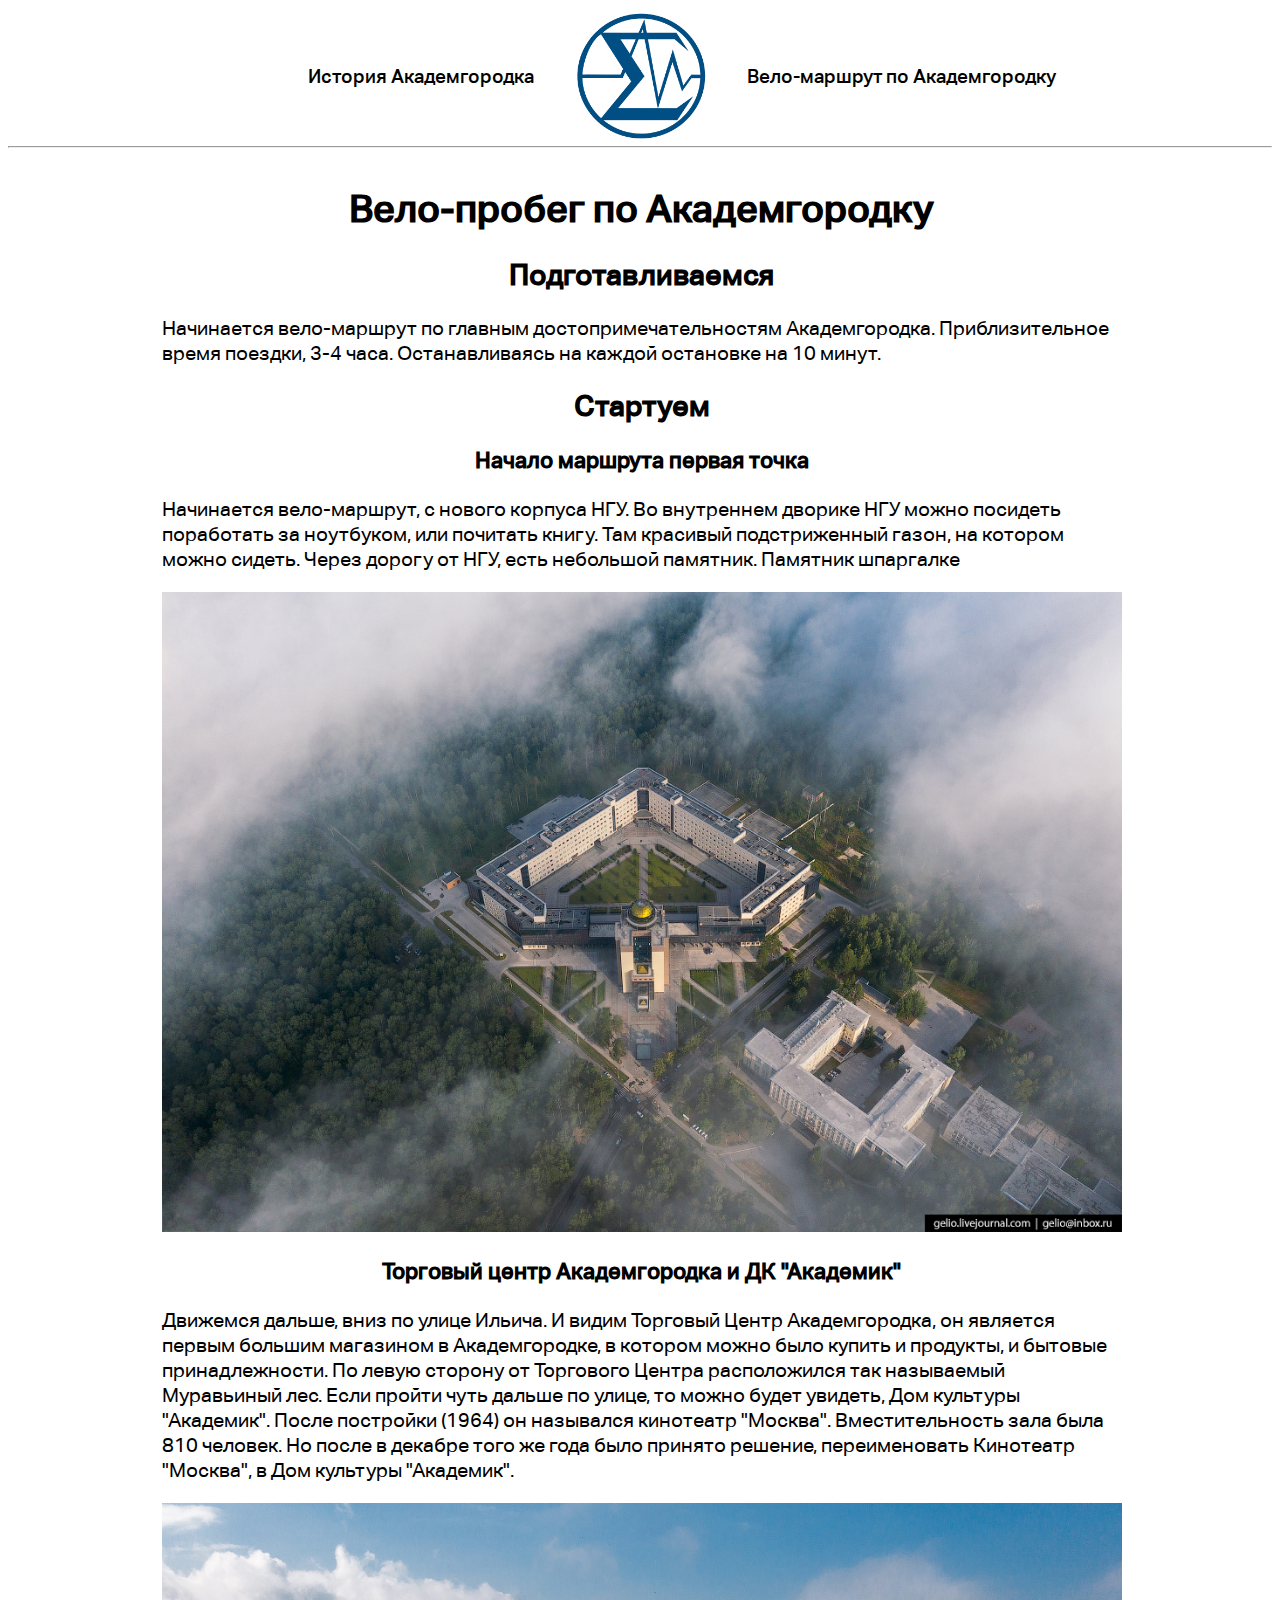
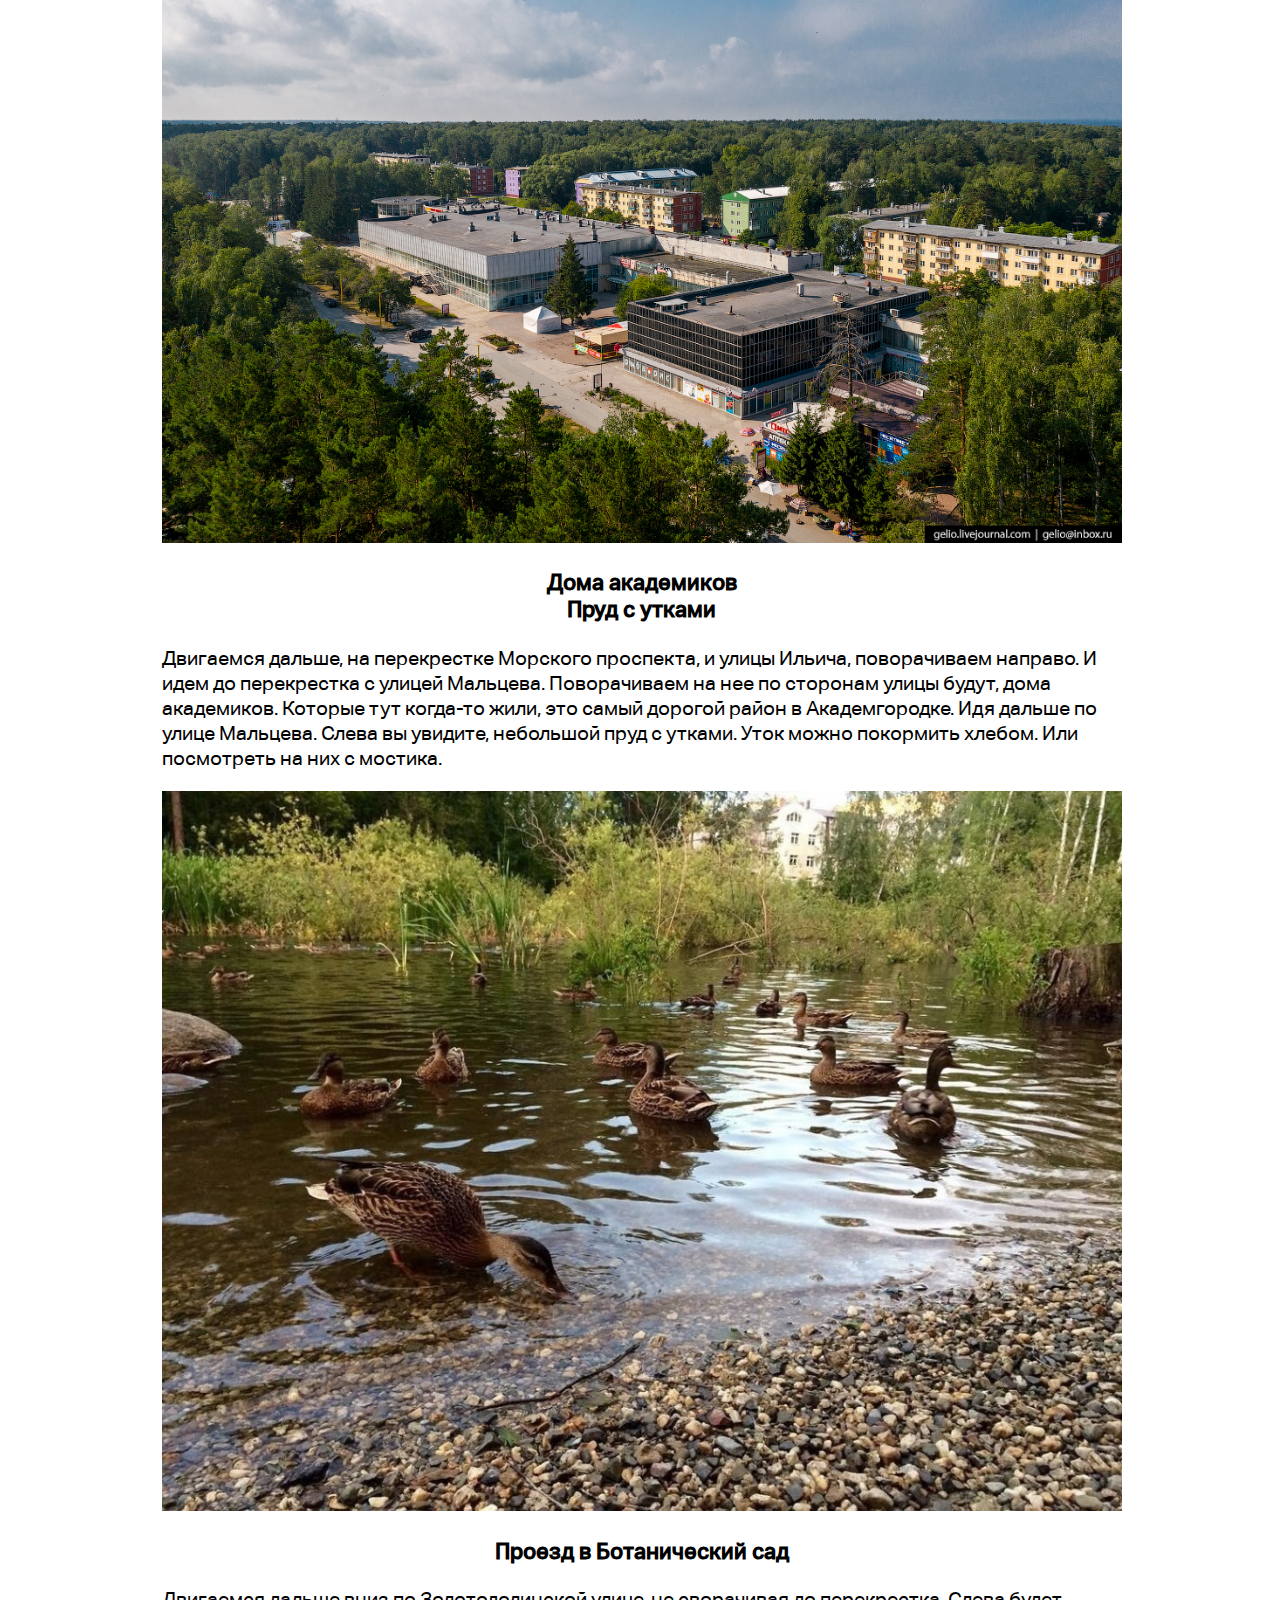
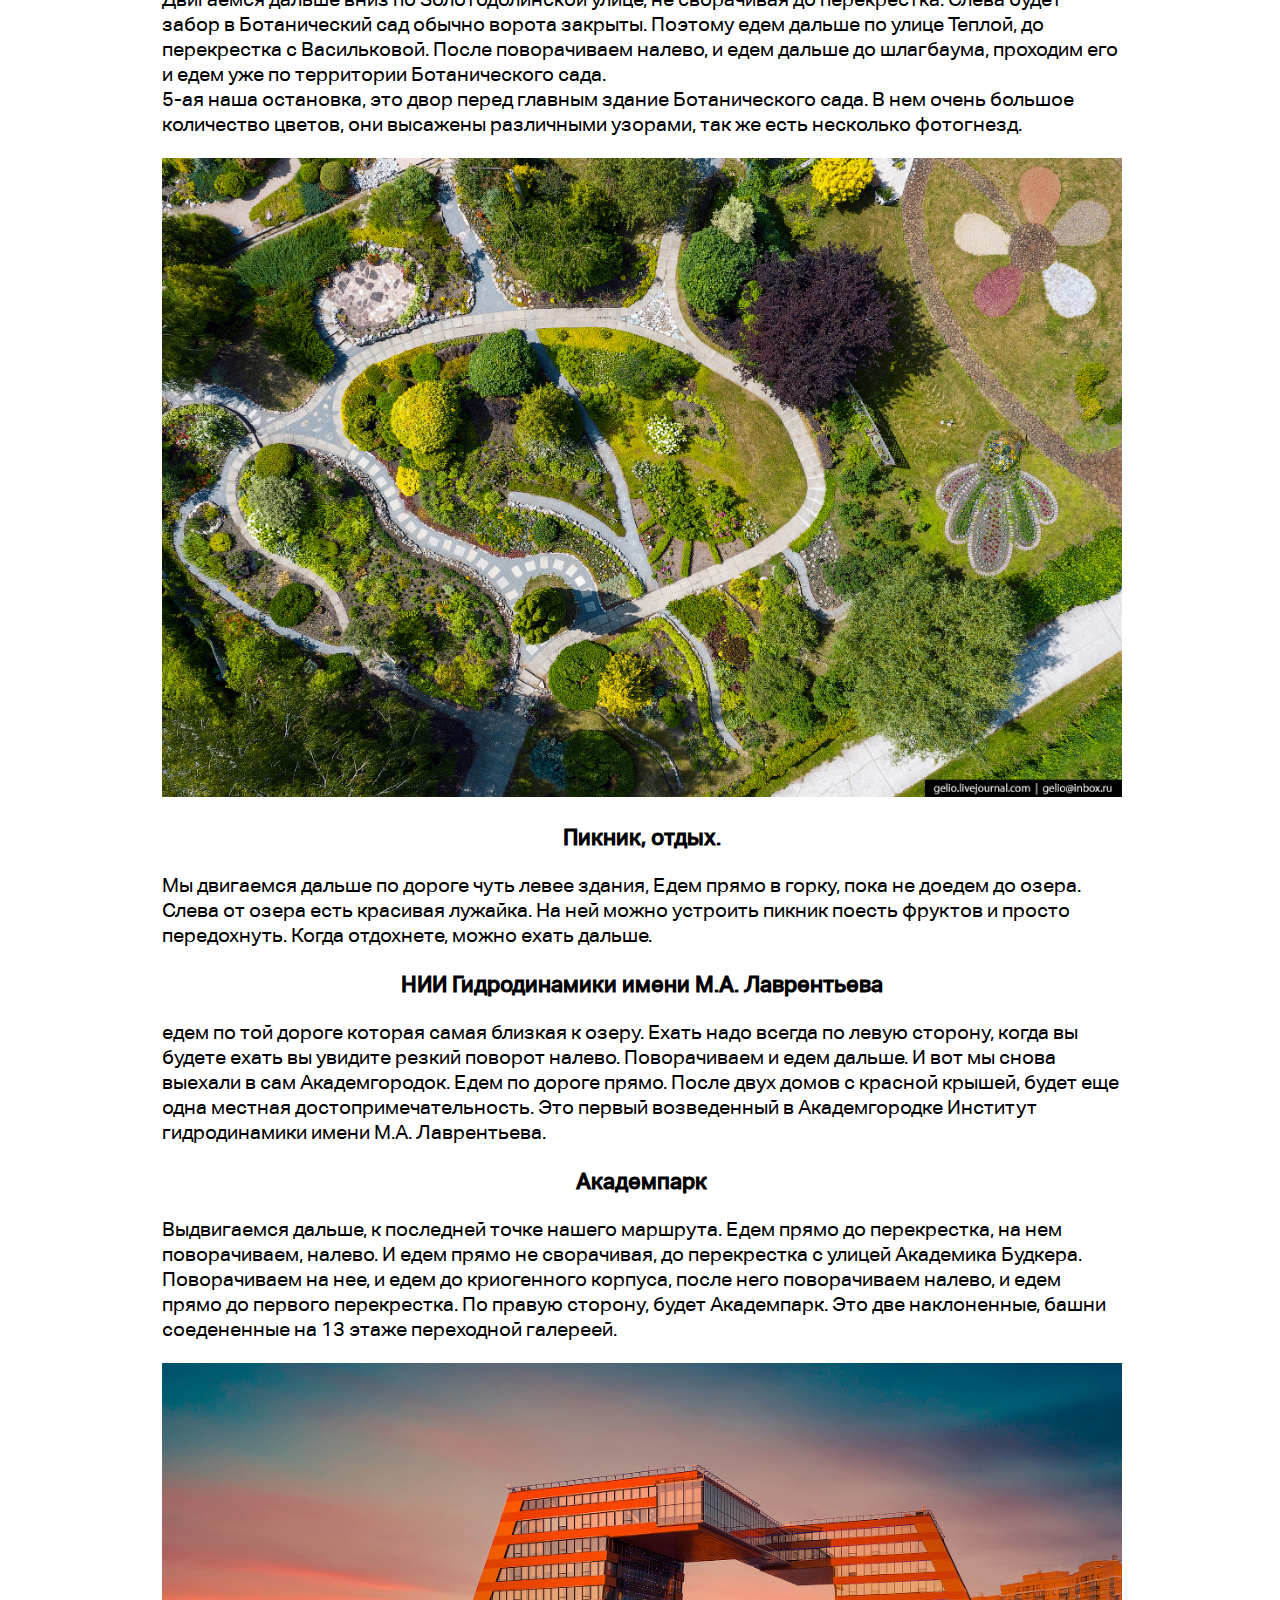
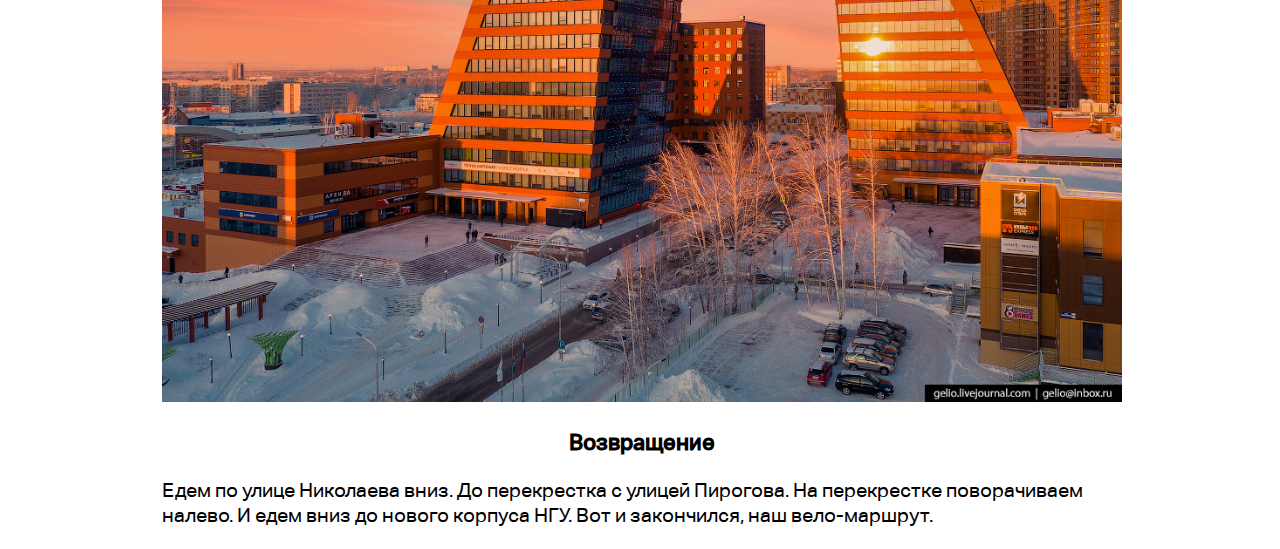
<file: File/attractions/index.html>
<!DOCTYPE html>
<html lang="ru">
<head>
    <meta charset="UTF-8">
    <meta http-equiv="X-UA-Compatible" content="IE=edge">
    <meta name="viewport" content="width=device-width, initial-scale=1.0">
    <title>Академгородок | Вело-маршрут</title>
    <link rel="stylesheet" href="style.css">
</head>
<body>
    <div class="head">
        <a href="../../File/history/index.html" class="a_historu_url a_tegs_url">История Академгородка</a>
        <a href="../../File/main/index.html"><img src="../../Source/all/src_254f31e83eeb7dd9.png" alt="" class="img_logo_head"></a>
        <a href="../../File/attractions/index.html" class="a_attraction_url a_tegs_url">Вело-маршрут по Академгородку</a>
    </div>
    <hr>
    <div class="main1">
        <h1>Вело-пробег по Академгородку</h1>
        <h2>Подготавливаемся</h2>
        <p>Начинается вело-маршрут по главным достопримечательностям Академгородка. Приблизительное время поездки, 3-4 часа. Останавливаясь на каждой остановке на 10 минут.</p>
        <h2>Стартуем</h2>
        <h3>Начало маршрута первая точка</h3>
        <p>Начинается вело-маршрут, с нового корпуса НГУ. Во внутреннем дворике НГУ можно посидеть поработать за ноутбуком, или почитать книгу. Там красивый подстриженный газон, на котором можно сидеть. Через дорогу от НГУ, есть небольшой памятник. Памятник шпаргалке</p>
        <img src="../../Source/attractions/17_akadem.jpg" alt="" class="img_main">
        <h3>Торговый центр Академгородка и ДК "Академик"</h3>
        <p>Движемся дальше, вниз по улице Ильича. И видим Торговый Центр Академгородка, он является первым большим магазином в Академгородке, в котором можно было купить и продукты, и бытовые принадлежности. По левую сторону от Торгового Центра расположился так называемый Муравьиный лес. Если пройти чуть дальше по улице, то можно будет увидеть, Дом культуры "Академик". После постройки (1964) он назывался кинотеатр "Москва". Вместительность зала была 810 человек. Но после в декабре того же года было принято решение, переименовать Кинотеатр "Москва", в Дом культуры "Академик".</p>
        <img src="../../Source/attractions/24_akadem.jpg" alt="" class="img_main">
        <h3>Дома академиков<br>Пруд с утками</h3>
        <p>Двигаемся дальше, на перекрестке Морского проспекта, и улицы Ильича, поворачиваем направо. И идем до перекрестка с улицей Мальцева. Поворачиваем на нее по сторонам улицы будут, дома академиков. Которые тут когда-то жили, это самый дорогой район в Академгородке. Идя дальше по улице Мальцева. Слева вы увидите, небольшой пруд с утками. Уток можно покормить хлебом. Или посмотреть на них с мостика.</p>
        <img src="../../Source/attractions/image.jpg" alt="" class="img_main">
        <h3>Проезд в Ботанический сад</h3>
        <p>Двигаемся дальше вниз по Золотодолинской улице, не сворачивая до перекрестка. Слева будет забор в Ботанический сад обычно ворота закрыты. Поэтому едем дальше по улице Теплой, до перекрестка с Васильковой. После поворачиваем налево, и едем дальше до шлагбаума, проходим его и едем уже по территории Ботанического сада. <br> 5-ая наша остановка, это двор перед главным здание Ботанического сада. В нем очень большое количество цветов, они высажены различными узорами, так же есть несколько фотогнезд.</p>
        <img src="../../Source/attractions/37_akadem.jpg" alt="" class="img_main">
        <h3>Пикник, отдых.</h3>
        <p>Мы двигаемся дальше по дороге чуть левее здания, Едем прямо в горку, пока не доедем до озера. Слева от озера есть красивая лужайка. На ней можно устроить пикник поесть фруктов и просто передохнуть. Когда отдохнете, можно ехать дальше.</p>
        <h3>НИИ Гидродинамики имени М.А. Лаврентьева</h3>
        <p>едем по той дороге которая самая близкая к озеру. Ехать надо всегда по левую сторону, когда вы будете ехать вы увидите резкий поворот налево. Поворачиваем и едем дальше. И вот мы снова выехали в сам Академгородок. Едем по дороге прямо. После двух домов с красной крышей, будет еще одна местная достопримечательность. Это первый возведенный в Академгородке Институт гидродинамики имени М.А. Лаврентьева. </p>
        <h3>Академпарк</h3>
        <p>Выдвигаемся дальше, к последней точке нашего маршрута. Едем прямо до перекрестка, на нем поворачиваем, налево. И едем прямо не сворачивая, до перекрестка с улицей Академика Будкера. Поворачиваем на нее, и едем до криогенного корпуса, после него поворачиваем налево, и едем прямо до первого перекрестка. По правую сторону, будет Академпарк. Это две наклоненные, башни соедененные на 13 этаже переходной галереей.</p>
        <img src="../../Source/attractions/39_akadem.jpg" alt="" class="img_main">
        <h3>Возвращение</h3>
        <p>Едем по улице Николаева вниз. До перекрестка с улицей Пирогова. На перекрестке поворачиваем налево. И едем вниз до нового корпуса НГУ. Вот и закончился, наш вело-маршрут.</p>
    </div>
</body>
</html>
</file>
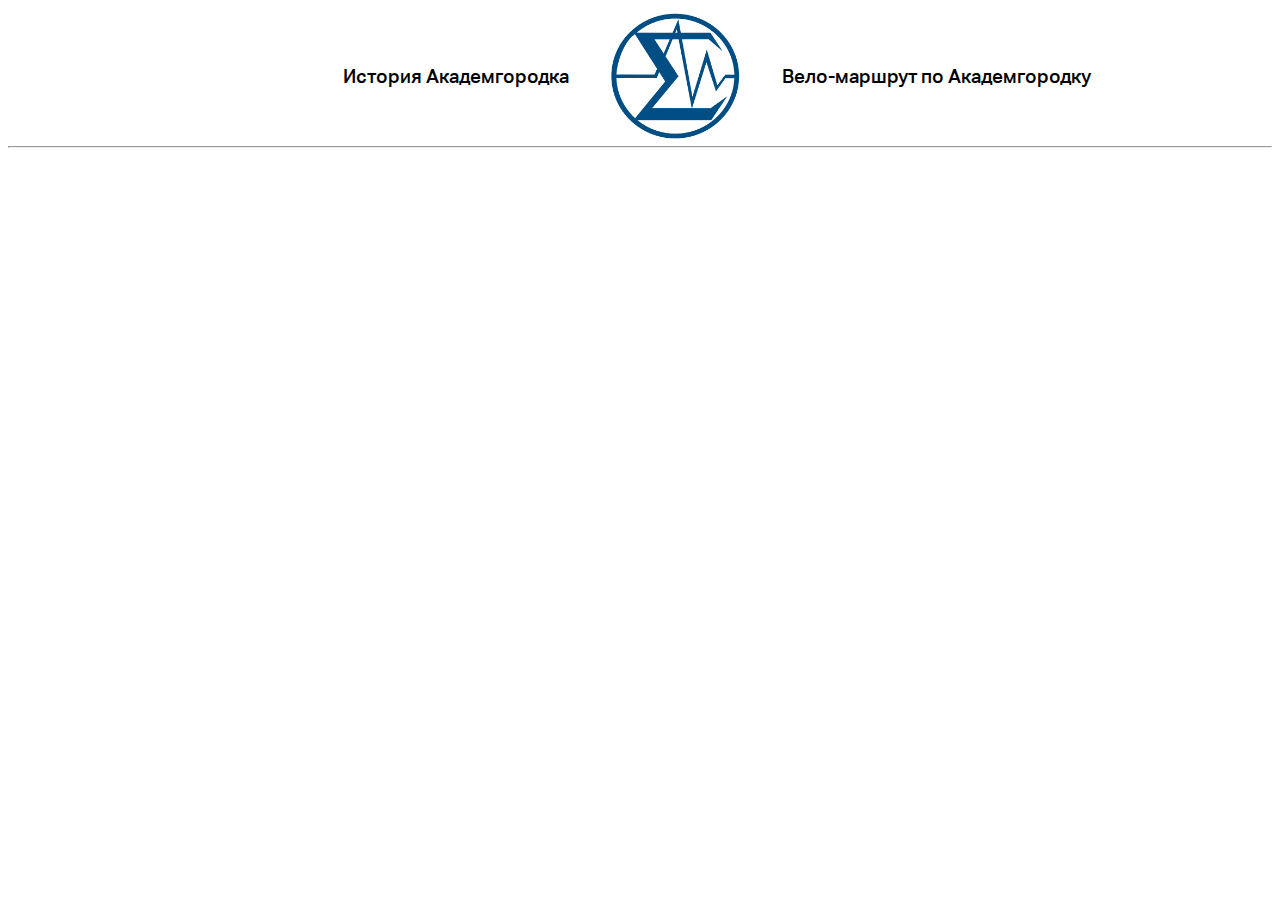
<file: File/history/index.html>
<!DOCTYPE html>
<html lang="ru">
<head>
    <meta charset="UTF-8">
    <meta http-equiv="X-UA-Compatible" content="IE=edge">
    <meta name="viewport" content="width=device-width, initial-scale=1.0">
    <title>Академгородок | История</title>
    <link rel="stylesheet" href="style.css">
</head>
<body>
    <div class="head">
        <a href="../../File/history/index.html" class="a_historu_url a_tegs_url">История Академгородка</a>
        <a href="../../File/main/index.html"><img src="../../Source/all/src_254f31e83eeb7dd9.png" alt="" class="img_logo_head"></a>
        <a href="../../File/attractions/index.html" class="a_attraction_url a_tegs_url">Вело-маршрут по Академгородку</a>
    </div>
    <hr>
</body>
</html>
</file>
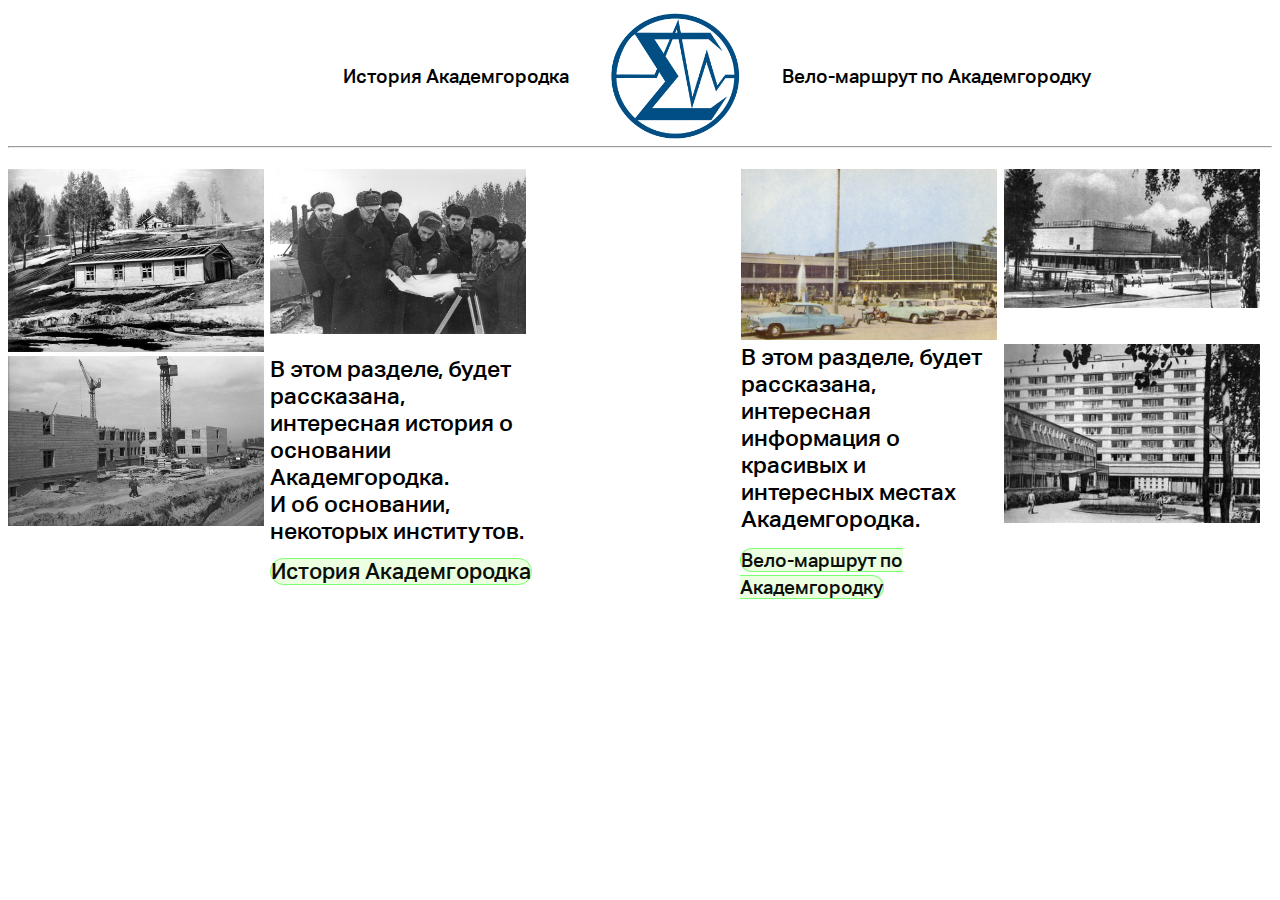
<file: File/main/index.html>
<!DOCTYPE html>
<html lang="ru">
<head>
    <meta charset="UTF-8">
    <meta http-equiv="X-UA-Compatible" content="IE=edge">
    <meta name="viewport" content="width=device-width, initial-scale=1.0">
    <title>Академгородок | Главная</title>
    <link rel="stylesheet" href="style.css">
</head>
<body>
    <div class="head">
        <a href="../../File/history/index.html" class="a_historu_url a_tegs_url">История Академгородка</a>
        <a href="../../File/main/index.html"><img src="../../Source/all/src_254f31e83eeb7dd9.png" alt="" class="img_logo_head"></a>
        <a href="../../File/attractions/index.html" class="a_attraction_url a_tegs_url">Вело-маршрут по Академгородку</a>
    </div>
    <hr>
    <div class="body">
        <div class="main">
            <div class="main_history">
                <div class="main_history_img1"><img src="../../Source/all/lavrentiev_smotrit_chertizi.jpg" alt="" class="lavrentiev_smotrit_chertizi main_history_image"></div>
                <div class="main_history_img2"><img src="../../Source/all/pervay_labaratoria__barak_pod_oknami_doma_lavrentieva.jpg" alt="" class="pervay_labaratoria__barak_pod_oknami_doma_lavrentieva main_history_image"></div>
                <div class="main_history_img3"><img src="../../Source/all/stroitelstvo_nii_gidrodinamiki.jpg" alt="" class="stroitelstvo_nii_gidrodinamiki main_history_image"></div>
                <div class="main_history_text">
                    В этом разделе, будет рассказана, интересная история о основании Академгородка.<br>И об основании, некоторых институтов.
                    <a href="../../File/history/index.html" class="a_historu_url a_tegs_url a_historu_url_main">История Академгородка</a>
                </div>
            </div>
            <div class="main_attraction">
                <div class="main_attraction_text">
                    В этом разделе, будет рассказана, интересная информация о красивых и интересных местах Академгородка. <br>
                    <a href="../../File/attractions/index.html" class="a_attraction_url a_tegs_url a_attraction_url_main">Вело-маршрут по Академгородку</a>
                </div>
                <div class="main_attraction_img1"><img src="../../Source/all/torgovyi_center.jpg" alt="" class="main_history_image"></div>
                <div class="main_attraction_img2"><img src="../../Source/all/kinoteatr_moskva.jpg" alt="" class="main_history_image"></div>
                <div class="main_attraction_img3"><img src="../../Source/all/Gostinica_zolotaya_dolina.jpg" alt="" class="main_history_image"></div>
            </div>
        </div>
    </div>
</body>
</html>
</file>
<file: File/attractions/style.css>
@font-face {
    font-family: SST_light;
    src: url("../../Source/all/SST_light/SST-Light.ttf");
}

@font-face {
    font-family: SST_UL;
    src: url("../../Source/all/SST_UL/SST-UltraLight.ttf");
}

@font-face {
    font-family: BebasNeue;
    src: url("../../Source/all/BebasNeue/bebasneuelight.ttf");
}

@font-face {
    font-family: aktiv-grotesk_m;
    src: url("../../Source/all/aktiv-grotesk/AktivGroteskCorp-Medium.ttf");
}

@font-face {
    font-family: aktiv-grotesk_l;
    src: url("../../Source/all/aktiv-grotesk/AktivGroteskCorp-Regular.ttf");
}

@font-face {
    font-family: aktiv-grotesk_b;
    src: url("../../Source/all/aktiv-grotesk/AktivGroteskCorp-Bold.ttf");
}

body {
    overflow-x: hidden;
}

.head {
    text-align: center;
    position: relative;
    left: 1.3vw;
}

.a_tegs_url {
    text-decoration: none;
    color: black;
    text-decoration: none;
    font-family: aktiv-grotesk_m;
    font-size: 1.5vw;
    position: relative;
    top: -5vw;
    background-image: linear-gradient(currentColor, currentColor);
    background-position: 0% 100%;
    background-repeat: no-repeat;
    background-size: 0% 2px;
    transition: background-size .5s cubic-bezier(0.215, 0.610, 0.355, 1);
}

.a_tegs_url:hover {
    background-size: 100% 2px;
}

.a_attraction_url {
    position: relative;
    left: 4vw;
}

.img_logo_head {
    width: 12vw;
    position: relative;
    left: 2vw;
}

hr {
    position: relative;
    top: -1vw;
}

iframe {
    position: relative;
    left: 15vw;
}

h1,h2,h3,h4 {
    text-align: center;
    font-family: aktiv-grotesk_m;
}

.main1 {
    width: 75vw;
    position: relative;
    left: 12vw;
    font-family: aktiv-grotesk_m;
    font-size: 1.5vw;
}

p {
    font-family: aktiv-grotesk_l;
    font-size: 1.6vw;
}

.img_main {
    width: 75vw;
}
</file>
<file: File/history/style.css>
@font-face {
    font-family: SST_light;
    src: url("../../Source/all/SST_light/SST-Light.ttf");
}

@font-face {
    font-family: SST_UL;
    src: url("../../Source/all/SST_UL/SST-UltraLight.ttf");
}

@font-face {
    font-family: BebasNeue;
    src: url("../../Source/all/BebasNeue/bebasneuelight.ttf");
}

@font-face {
    font-family: aktiv-grotesk_m;
    src: url("../../Source/all/aktiv-grotesk/AktivGroteskCorp-Medium.ttf");
}

@font-face {
    font-family: aktiv-grotesk_l;
    src: url("../../Source/all/aktiv-grotesk/AktivGroteskCorp-Regular.ttf");
}

@font-face {
    font-family: aktiv-grotesk_b;
    src: url("../../Source/all/aktiv-grotesk/AktivGroteskCorp-Bold.ttf");
}

.head {
    text-align: center;
    position: relative;
    left: 4vw;
}

.a_tegs_url {
    text-decoration: none;
    color: black;
    text-decoration: none;
    font-family: aktiv-grotesk_m;
    font-size: 1.5vw;
    position: relative;
    top: -5vw;
    background-image: linear-gradient(currentColor, currentColor);
    background-position: 0% 100%;
    background-repeat: no-repeat;
    background-size: 0% 2px;
    transition: background-size .5s cubic-bezier(0.215, 0.610, 0.355, 1);
}

.a_tegs_url:hover {
    background-size: 100% 2px;
}

.a_attraction_url {
    position: relative;
    left: 4vw;
}

.img_logo_head {
    width: 12vw;
    position: relative;
    left: 2vw;
}

hr {
    position: relative;
    top: -1vw;
}
</file>
<file: File/main/style.css>
@font-face {
    font-family: SST_light;
    src: url("../../Source/all/SST_light/SST-Light.ttf");
}

@font-face {
    font-family: SST_UL;
    src: url("../../Source/all/SST_UL/SST-UltraLight.ttf");
}

@font-face {
    font-family: BebasNeue;
    src: url("../../Source/all/BebasNeue/bebasneuelight.ttf");
}

@font-face {
    font-family: aktiv-grotesk_m;
    src: url("../../Source/all/aktiv-grotesk/AktivGroteskCorp-Medium.ttf");
}

@font-face {
    font-family: aktiv-grotesk_l;
    src: url("../../Source/all/aktiv-grotesk/AktivGroteskCorp-Regular.ttf");
}

@font-face {
    font-family: aktiv-grotesk_b;
    src: url("../../Source/all/aktiv-grotesk/AktivGroteskCorp-Bold.ttf");
}

.head {
    text-align: center;
    position: relative;
    left: 4vw;
}

.a_tegs_url {
    text-decoration: none;
    color: black;
    text-decoration: none;
    font-family: aktiv-grotesk_m;
    font-size: 1.5vw;
    position: relative;
    top: -5vw;
    background-image: linear-gradient(currentColor, currentColor);
    background-position: 0% 100%;
    background-repeat: no-repeat;
    background-size: 0% 2px;
    transition: background-size .5s cubic-bezier(0.215, 0.610, 0.355, 1);
}

.a_tegs_url:hover {
    background-size: 100% 2px;
}

.a_attraction_url {
    position: relative;
    left: 4vw;
}

.img_logo_head {
    width: 12vw;
    position: relative;
    left: 2vw;
}

hr {
    position: relative;
    top: -1vw;
}



.main {
    display: grid;
    grid-template-columns: 1fr 1fr;
    grid-template-rows: 1fr;
    gap: 0px 0px;
    grid-template-areas:
      "main_history main_attraction";
}

.main_history {
    display: grid;
    grid-template-columns: 1fr 1fr;
    grid-template-rows: 1fr 1fr 1fr;
    gap: 0px 0px;
    grid-template-areas:
      "main_history_img2 main_history_img1"
      "main_history_img3 main_history_text"
      ". main_history_text";
    grid-area: main_history;
    height: 25vw;
    width: 41vw;
}

.main_history_img1 {
    grid-area: main_history_img1;
}

.main_history_img2 {
    grid-area: main_history_img2;
}

.main_history_img3 {
    grid-area: main_history_img3;
}

.main_history_text {
    grid-area: main_history_text;
    font-family: aktiv-grotesk_m;
    font-size: 1.8vw;
}

.main_attraction {
    display: grid;
    grid-template-columns: 1fr 1fr;
    grid-template-rows: 1fr 1fr 1fr;
    gap: 0px 0px;
    grid-template-areas:
      "main_attraction_img1 main_attraction_img2"
      "main_attraction_text main_attraction_img3"
      "main_attraction_text .";
    grid-area: main_attraction;
    height: 25vw;
    width: 41vw;
    position: relative;
    left: 7.9vw;
}

.main_attraction_text {
    grid-area: main_attraction_text;
    font-family: aktiv-grotesk_m;
    font-size: 1.8vw;
}

.main_attraction_img1 {
    grid-area: main_attraction_img1;
}

.main_attraction_img2 {
    grid-area: main_attraction_img2;
}

.main_attraction_img3 {
    grid-area: main_attraction_img3;
}

.main_history_image {
    width: 20vw;
}

.a_historu_url_main {
    color: rgb(11, 15, 10);
    position: relative;
    top: 1vw;
    font-size: 1.717vw;
    background-color: rgb(237, 255, 225);
    border: 1px solid rgb(124, 255, 112);
    border-radius: 2vw;
}

.a_attraction_url_main {
    width: 100vw;
    position: relative;
    left: -0.1vw;
    top: 1vw;
    color: rgb(11, 15, 10);
    font-size: 1.5vw;
    background-color: rgb(237, 255, 225);
    border: 1px solid rgb(124, 255, 112);
    border-radius: 2vw;
}
</file>
